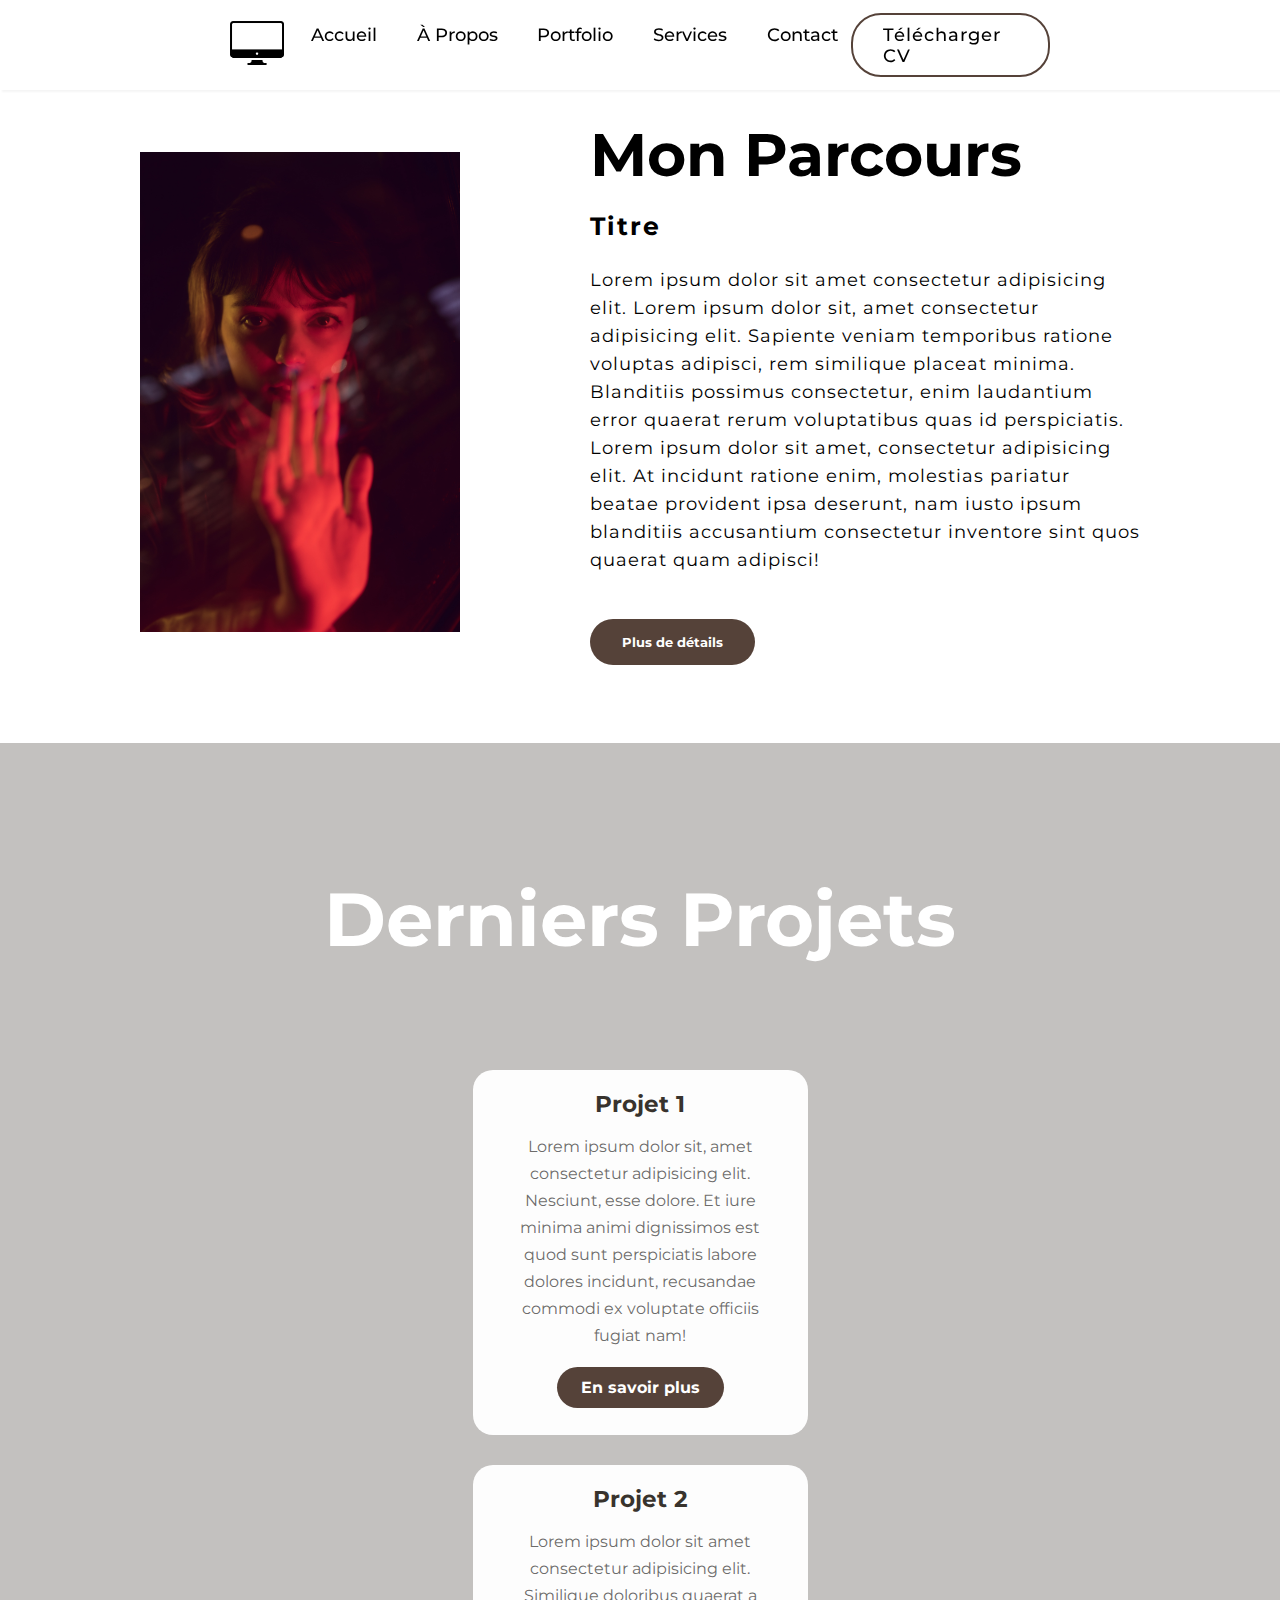
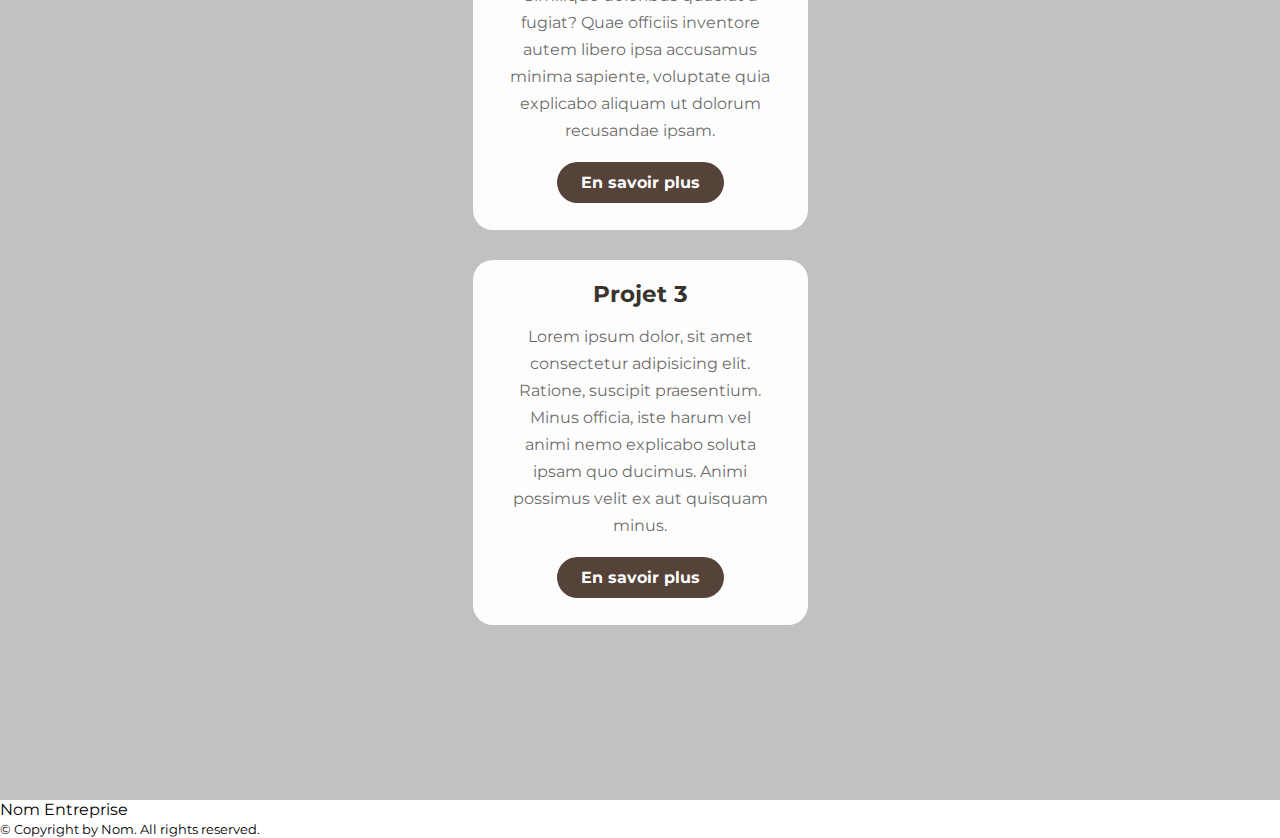
<file: Portfolio/page2.html>
<!DOCTYPE html>
<html>
    <head>
    <meta charset="utf-8">
    <meta name="viewport" content=""width=device-width, initial-scale="1.0">
    <title>À Propos</title>
    <link href="https://cdn.jsdelivr.net/npm/bootstrap@5.1.3/dist/css/bootstrap.min.css" rel="stylesheet" integrity="sha384-1BmE4kWBq78iYhFldvKuhfTAU6auU8tT94WrHftjDbrCEXSU1oBoqyl2QvZ6jIW3" crossorigin="anonymous">
    <link rel="stylesheet" type="text/css" href="css/style2.css">

    <link rel="stylesheet"
        href="https://unpkg.com/boxicons@latest/css/boxicons.min.css">

        <link rel="preconnect" href="https://fonts.googleapis.com">
        <link rel="preconnect" href="https://fonts.gstatic.com" crossorigin>
        <link href="https://fonts.googleapis.com/css2?family=Montserrat&family=Roboto:wght@300&display=swap" rel="stylesheet">
</head>
<body>
        <header>
            <a href="#" class="logo"><img src="img/Logo.png"></a>
            <div class="bx bx-menu" id="menu-icon"></div>

            <ul class="navlist">
                <li><a href="index.html">Accueil</a></li>
                <li><a href="#about">À Propos</a></li>
                <li><a href="#portfolio">Portfolio</a></li>
                <li><a href="#service">Services</a></li>
                <li><a href="#contact">Contact</a></li>
            </ul>
            <a href="#" class="top-btn">Télécharger CV</a>
</header>

<section class="container">
    <div class="main">
        <img src="img/Photo1.jpg">
        <div class="container-text">
            <h1>Mon Parcours</h1>
            <h5>Titre</h5>
            <p>Lorem ipsum dolor sit amet consectetur adipisicing elit. Lorem ipsum dolor sit, amet consectetur adipisicing elit. Sapiente veniam temporibus ratione voluptas adipisci, rem similique placeat minima. Blanditiis possimus consectetur, enim laudantium error quaerat rerum voluptatibus quas id perspiciatis. Lorem ipsum dolor sit amet, consectetur adipisicing elit. At incidunt ratione enim, molestias pariatur beatae provident ipsa deserunt, nam iusto ipsum blanditiis accusantium consectetur inventore sint quos quaerat quam adipisci!</p>
            <button type="button1">Plus de détails</button>
        </div>
    </div>
</section>

<div class="Title1">
    <div class="Title2">
        <h2>Derniers Projets</h2>
    </div>

    <div class="box">
        <div class="card3">
<h5>Projet 1</h5>
<div class="pra">
<p>Lorem ipsum dolor sit, amet consectetur adipisicing elit. Nesciunt, esse dolore. Et iure minima animi dignissimos est quod sunt perspiciatis labore dolores incidunt, recusandae commodi ex voluptate officiis fugiat nam!</p>

<p style="text-align: center;">
    <a class="btn3" href="#">En savoir plus</a>
</p>
</div>
        </div>

        <div class="card3">
            <h5>Projet 2</h5>
            <div class="pra">
            <p>Lorem ipsum dolor sit amet consectetur adipisicing elit. Similique doloribus quaerat a fugiat? Quae officiis inventore autem libero ipsa accusamus minima sapiente, voluptate quia explicabo aliquam ut dolorum recusandae ipsam.</p>
            
            <p style="text-align: center;">
                <a class="btn3" href="#">En savoir plus</a>
            </p>
            </div>
                    </div>

                    <div class="card3">
                        <h5>Projet 3</h5>
                        <div class="pra">
                        <p>Lorem ipsum dolor, sit amet consectetur adipisicing elit. Ratione, suscipit praesentium. Minus officia, iste harum vel animi nemo explicabo soluta ipsam quo ducimus. Animi possimus velit ex aut quisquam minus.</p>
                        
                        <p style="text-align: center;">
                            <a class="btn3" href="#">En savoir plus</a>
                        </p>
                        </div>
                                </div>

    </div>
</div>

<footer class="bg-black py-5 mt-5">
    <div class="container3 text-light text-center">
        <p class="display-5 mb-3">Nom Entreprise</p>
        <small class="text-white-50">&copy; Copyright by Nom. All rights reserved.</small>
    </div>
</footer>
       

    





</body>
</html>
</file>
<file: Portfolio/css/style2.css>
@import url(Components/container.css);
@import url(Components/card.css);
@import url(Components/buttons.css);
@import url(Components/navbar.css);

*{padding: 0;
    margin: 0;
    box-sizing: border-box;
    font-family: 'Montserrat', sans-serif;
    list-style: none;
    text-decoration: none;
    scroll-behavior: smooth;
    }
    :root{
        --bg-color: #ffffff;
        --text-color: #000;
        --second-color: #000000;
        --main-color: #554239;
        --text-color2: #ffffff;
        --big-font: 5rem;
        --h2-font: 3rem;
        --p-font: 1.1rem;
    }
    body{
        background: var(--bg-color);
        color: var(--text-color);
    }
   
    header{
        position: fixed;
        width: 100%;
        top: 0;
        right: 0;
        z-index: 1000;
        display: flex;
        align-items: center;
        justify-content: space-between;
        transition: .3s;
        background: var(--bg-color);
        padding: 13px 18%;
        box-shadow: 2px 2px 2px rgb(245, 245, 245);
    }


    .logo img{
        max-width: 100%;
        width: 60px;
        height: auto;
    }


    .Title1{
        background: #c3c1bf;
        width: 100%;
        padding: 100px 0px;
    }
    .Title2 h2{
        color: white;
        font-size: 75px;
        width: 1130px;
        margin: 30px auto;
        text-align: center;
        }
        .box{
            display: flex;
            justify-content: center;
            align-items: center;
            min-height: 400px;
        }


@media (max-width: 970px){
    #menu-icon{
        display: block;
    }
    .home{
        min-height: 80vh;
    }
    .navlist{
        position: absolute;
        top: -600px;
        left: 0;
        right: 0;
        flex-direction: column;
        background: var(--main-color);
        text-align: right;
        transition: all .40s;
    }
    .navlist a{
        display: block;
        padding: 1.2rem;
        margin: 1.5rem;
        border-right: 2px solid var(--bg-color);
        color: var(--bg-color);
    }
    .navlist a:hover{
        background: var(--bg-color);
        color: var(--main-color);
    }
    .navlist a::after{
        display: none;
    }
    .navlist.active{
        top: 100%;
    }
}

@media (max-width: 1500px) {
    .box{
        display: flex;
        flex-direction: column;
        text-align: center;
        padding: 60px 25px;
 }

 .avantage{
grid-template-columns: 1fr;
        text-align: center;
        margin-top: 80px;
 
}

}

@media (max-width: 950px) {
    .about{
        grid-template-columns: 1fr;
        text-align: center;
        margin-top: 80px;
    }
    .about-text p{
        width: 100%;
    }
    .about img{
        grid-template-columns: 1fr;
        text-align: center;
    }
    .main img{
        order: 2;
    }
}

.logo{
    background-color: transparent;
    animation: changing-color 2s;
    
   }
   @keyframes changing-color {
    0% {
    background-color: rgb(255, 255, 255);
    }
    50% {
    background-color: rgb(234, 199, 235);
    }
    100% {
    background-color: rgb(255, 255, 255);
    }
   }
</file>
